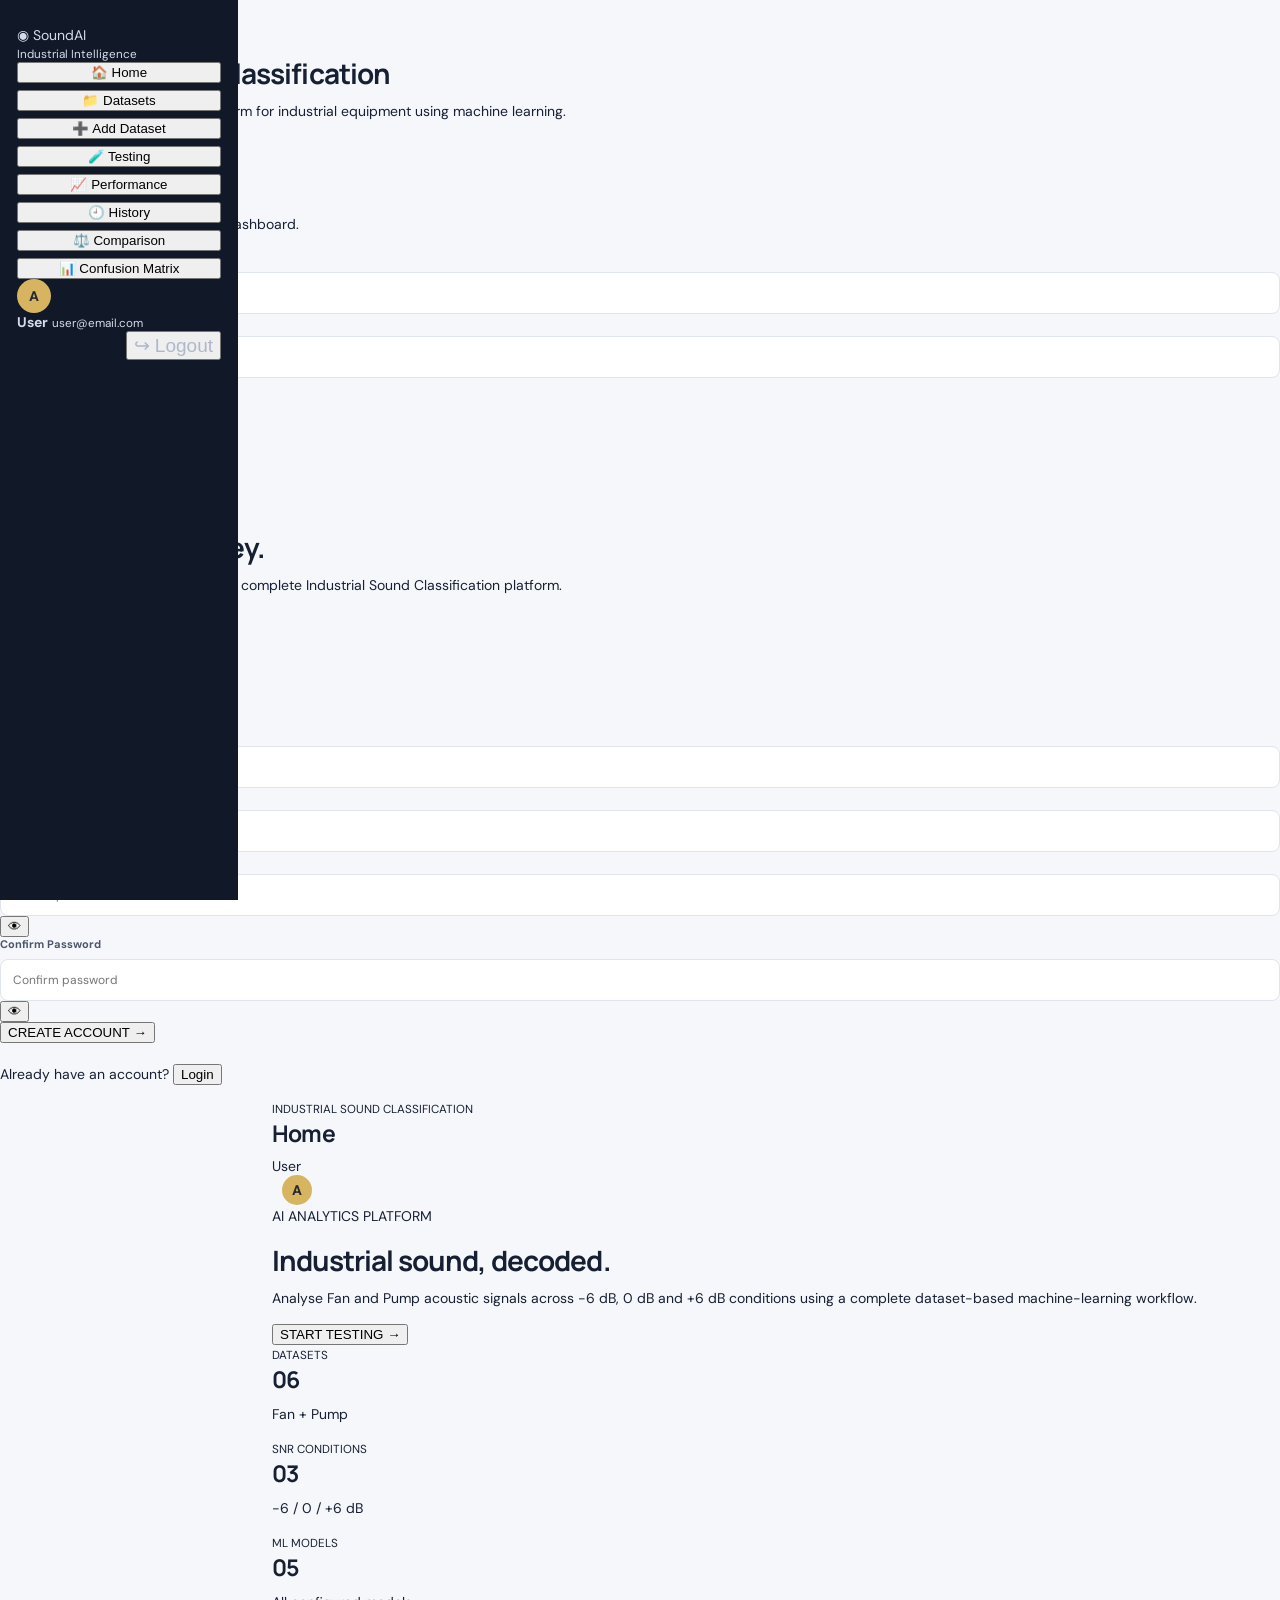
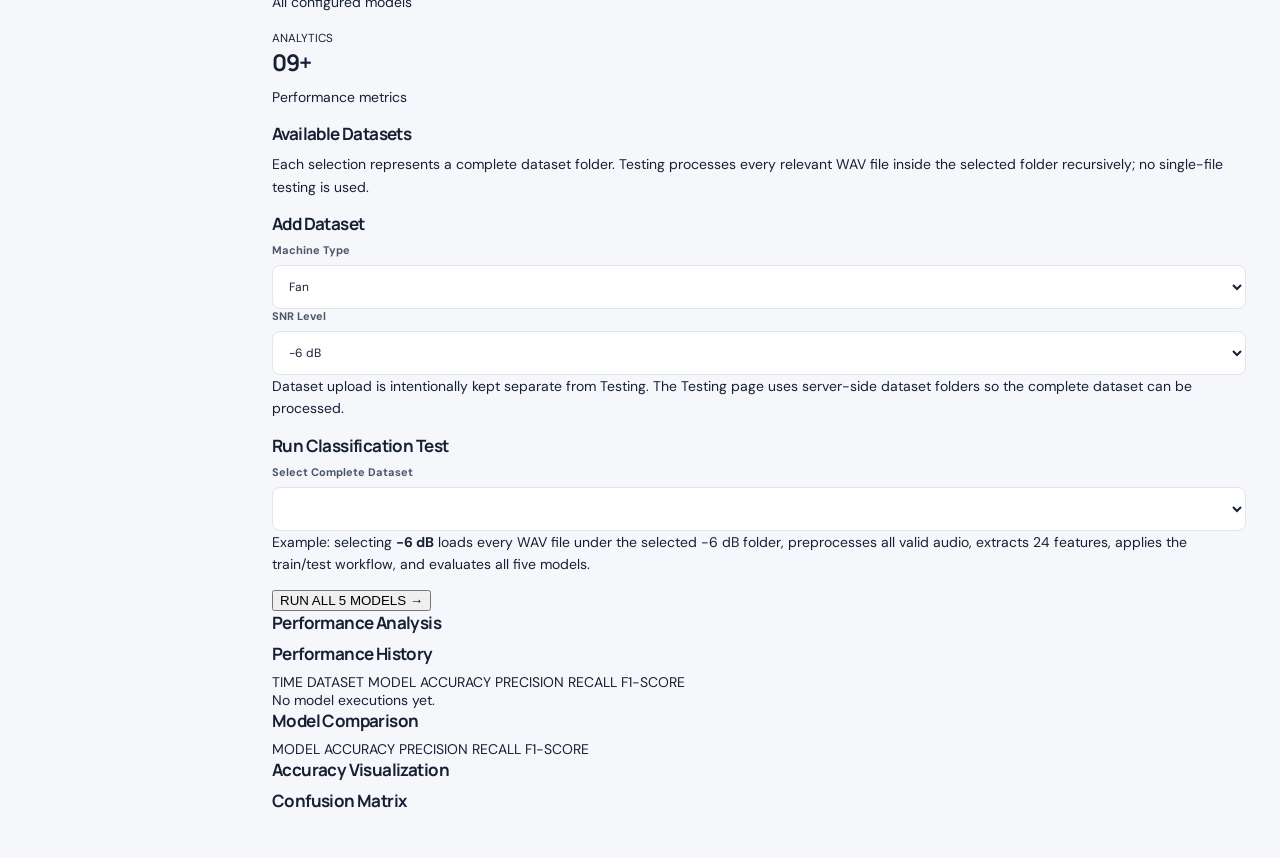
<file: index.html>
<!DOCTYPE html>
<html lang="en">
<head>
<meta charset="UTF-8">
<meta name="viewport" content="width=device-width, initial-scale=1.0">
<title>SoundAI — Industrial Sound Classification</title>
<link rel="stylesheet" href="/style.css">
</head>
<body>

<!-- LOGIN -->
<div id="loginPage" class="auth-page">
    <div class="brand-section">
        <div class="logo">◉ Sound<span>AI</span></div>
        <div class="brand-content">
            <p class="tag">INDUSTRIAL INTELLIGENCE</p>
            <h1>Industrial Sound <span>Classification</span></h1>
            <p class="description">
                AI-powered acoustic analysis platform for industrial
                equipment using machine learning.
            </p>
        </div>
    </div>

    <div class="login-section">
        <div class="login-box">
            <p class="tag">WELCOME BACK</p>
            <h2>Sign In</h2>
            <p class="sub-text">Login to access your classification dashboard.</p>

            <form id="loginForm">
                <label>Email</label>
                <input id="loginEmail" type="email" placeholder="Enter your email" required>

                <label>Password</label>
                <div class="password-wrapper">
                    <input id="loginPassword" type="password"
                           placeholder="Enter your password" required>
                    <button type="button" class="eye-btn"
                            onclick="togglePassword('loginPassword',this)"
                            title="Show password" aria-label="Show password">👁</button>
                </div>

                <div id="loginMessage" class="message"></div>
                <button class="main-btn" type="submit">LOGIN →</button>
            </form>

            <div class="or"><span>OR</span></div>

            <p class="register-text">
                New user?
                <button type="button" onclick="showRegister()">Create an account</button>
            </p>
        </div>
    </div>
</div>


<!-- REGISTER / ACCOUNT -->
<div id="registerPage" class="auth-page hidden">
    <div class="brand-section">
        <div class="logo">◉ Sound<span>AI</span></div>
        <div class="brand-content">
            <p class="tag">CREATE ACCOUNT</p>
            <h1>Start your <span>AI journey.</span></h1>
            <p class="description">
                Create your account and access the complete Industrial Sound
                Classification platform.
            </p>
        </div>
    </div>

    <div class="login-section">
        <div class="login-box">
            <p class="tag">GET STARTED</p>
            <h2>Create Account</h2>
            <p class="sub-text">Register to access the platform.</p>

            <form id="registerForm">
                <label>Full Name</label>
                <input id="registerName" type="text" placeholder="Enter your name" required>

                <label>Email</label>
                <input id="registerEmail" type="email" placeholder="Enter your email" required>

                <label>Password</label>
                <div class="password-wrapper">
                    <input id="registerPassword" type="password"
                           placeholder="Create password" required>
                    <button type="button" class="eye-btn"
                            onclick="togglePassword('registerPassword',this)"
                            title="Show password" aria-label="Show password">👁</button>
                </div>

                <label>Confirm Password</label>
                <div class="password-wrapper">
                    <input id="confirmPassword" type="password"
                           placeholder="Confirm password" required>
                    <button type="button" class="eye-btn"
                            onclick="togglePassword('confirmPassword',this)"
                            title="Show password" aria-label="Show password">👁</button>
                </div>

                <div id="registerMessage" class="message"></div>
                <button class="main-btn" type="submit">CREATE ACCOUNT →</button>
            </form>

            <p class="register-text" style="margin-top:20px">
                Already have an account?
                <button type="button" onclick="showLogin()">Login</button>
            </p>
        </div>
    </div>
</div>


<!-- DASHBOARD -->
<div id="dashboard" class="hidden">
    <aside class="sidebar">
        <div class="sidebar-logo">
            <div class="logo">◉ Sound<span>AI</span></div>
            <small>Industrial Intelligence</small>
        </div>

        <nav>
            <button class="nav active" data-page="home" onclick="openPage('home',this)">🏠 Home</button>
            <button class="nav" data-page="datasets" onclick="openPage('datasets',this)">📁 Datasets</button>
            <button class="nav" data-page="addDataset" onclick="openPage('addDataset',this)">➕ Add Dataset</button>
            <button class="nav" data-page="testing" onclick="openPage('testing',this)">🧪 Testing</button>
            <button class="nav" data-page="performance" onclick="openPage('performance',this)">📈 Performance</button>
            <button class="nav" data-page="history" onclick="openPage('history',this)">🕘 History</button>
            <button class="nav" data-page="comparison" onclick="openPage('comparison',this)">⚖️ Comparison</button>
            <button class="nav" data-page="confusion" onclick="openPage('confusion',this)">📊 Confusion Matrix</button>
        </nav>

        <div class="sidebar-user">
            <div class="avatar" id="sidebarAvatar">A</div>
            <div class="sidebar-user-info">
                <strong id="sidebarName">User</strong>
                <small id="sidebarEmail">user@email.com</small>
            </div>
        </div>

        <button class="logout" onclick="logout()">↪ Logout</button>
    </aside>

    <main class="main">
        <header>
            <div>
                <small>INDUSTRIAL SOUND CLASSIFICATION</small>
                <h2 id="pageTitle">Home</h2>
            </div>

            <div class="user-top">
                <span class="online"></span>
                <span id="topUserName">User</span>
                <div class="avatar top-avatar" id="topAvatar">A</div>
            </div>
        </header>


        <!-- HOME -->
        <section id="home" class="page active-page">
            <div class="hero">
                <p class="tag">AI ANALYTICS PLATFORM</p>
                <h1>Industrial sound, <span>decoded.</span></h1>
                <p>
                    Analyse Fan and Pump acoustic signals across
                    -6 dB, 0 dB and +6 dB conditions using a complete
                    dataset-based machine-learning workflow.
                </p>
                <button class="main-btn" onclick="openPageByName('testing')">
                    START TESTING →
                </button>
            </div>

            <div class="cards">
                <div class="card"><small>DATASETS</small><h2>06</h2><p>Fan + Pump</p></div>
                <div class="card"><small>SNR CONDITIONS</small><h2>03</h2><p>-6 / 0 / +6 dB</p></div>
                <div class="card"><small>ML MODELS</small><h2>05</h2><p>All configured models</p></div>
                <div class="card"><small>ANALYTICS</small><h2>09+</h2><p>Performance metrics</p></div>
            </div>
        </section>


        <!-- DATASETS -->
        <section id="datasets" class="page">
            <h3 class="page-title">Available Datasets</h3>
            <div id="datasetCards" class="dataset-grid"></div>
            <p class="dataset-note">
                Each selection represents a complete dataset folder. Testing
                processes every relevant WAV file inside the selected folder
                recursively; no single-file testing is used.
            </p>
            <div id="datasetMessage" class="message"></div>
        </section>


        <!-- ADD DATASET -->
        <section id="addDataset" class="page">
            <h3 class="page-title">Add Dataset</h3>
            <div class="form-card">
                <label>Machine Type</label>
                <select id="addMachine">
                    <option>Fan</option>
                    <option>Pump</option>
                </select>

                <label>SNR Level</label>
                <select id="addSnr">
                    <option>-6 dB</option>
                    <option>0 dB</option>
                    <option>+6 dB</option>
                </select>

                <p class="dataset-note">
                    Dataset upload is intentionally kept separate from Testing.
                    The Testing page uses server-side dataset folders so the
                    complete dataset can be processed.
                </p>
            </div>
        </section>


        <!-- TESTING -->
        <section id="testing" class="page">
            <h3 class="page-title">Run Classification Test</h3>

            <div class="form-card">
                <label>Select Complete Dataset</label>
                <select id="testDataset"></select>

                <p class="dataset-note">
                    Example: selecting <b>-6 dB</b> loads every WAV file under
                    the selected -6 dB folder, preprocesses all valid audio,
                    extracts 24 features, applies the train/test workflow,
                    and evaluates all five models.
                </p>

                <div id="testMessage" class="message"></div>

                <button id="runModelsButton" class="main-btn" type="button">
                    RUN ALL 5 MODELS →
                </button>

                <div id="testStatus" class="run-status"></div>
            </div>
        </section>


        <!-- PERFORMANCE -->
        <section id="performance" class="page">
            <h3 class="page-title">Performance Analysis</h3>
            <div id="performanceCards"></div>
        </section>


        <!-- HISTORY -->
        <section id="history" class="page">
            <h3 class="page-title">Performance History</h3>

            <div class="history">
                <div class="history-head">
                    <span>TIME</span>
                    <span>DATASET</span>
                    <span>MODEL</span>
                    <span>ACCURACY</span>
                    <span>PRECISION</span>
                    <span>RECALL</span>
                    <span>F1-SCORE</span>
                </div>

                <div id="historyBody">
                    <div class="empty">No model executions yet.</div>
                </div>
            </div>
        </section>


        <!-- COMPARISON -->
        <section id="comparison" class="page">
            <h3 class="page-title">Model Comparison</h3>

            <div class="comparison">
                <div class="comparison-head">
                    <span>MODEL</span>
                    <span>ACCURACY</span>
                    <span>PRECISION</span>
                    <span>RECALL</span>
                    <span>F1-SCORE</span>
                </div>
                <div id="comparisonBody"></div>
            </div>

            <div class="comparison-bars">
                <h3>Accuracy Visualization</h3>
                <div id="comparisonBars"></div>
            </div>
        </section>


        <!-- CONFUSION -->
        <section id="confusion" class="page">
            <h3 class="page-title">Confusion Matrix</h3>
            <div id="confusionContainer"></div>
        </section>
    </main>
</div>

<script src="/app.js"></script>
</body>
</html>
</file>
<file: style.css>
@import url('https://fonts.googleapis.com/css2?family=DM+Sans:wght@400;500;600;700&family=Manrope:wght@400;500;600;700;800&display=swap');
:root{--bg:#f5f7fb;--card:#fff;--ink:#172033;--muted:#7a8498;--line:#e7ebf2;--gold:#d5a441;--navy:#111827;--blue:#5277e8;--green:#22a17a;--shadow:0 12px 35px rgba(27,40,70,.055)}*{box-sizing:border-box}body{margin:0;background:var(--bg);color:var(--ink);font-family:'DM Sans',sans-serif;font-size:14px}h1,h2,h3,h4,p{margin-top:0}h1,h2,h3{font-family:Manrope,sans-serif;letter-spacing:-.035em}h1{font-size:28px;margin-bottom:8px}h2{font-size:23px;margin-bottom:8px}h3{font-size:17px;margin-bottom:8px}p{line-height:1.6}.muted,.hint{color:var(--muted)}.small{font-size:12px}.gold{color:var(--gold)}.eyebrow{font-size:10px;font-weight:800;letter-spacing:.15em;color:#8b93a5;margin-bottom:8px}.sidebar{position:fixed;inset:0 auto 0 0;width:238px;background:#111827;color:#d5dbea;padding:26px 17px;display:flex;flex-direction:column;z-index:5}.brand{display:flex;gap:12px;align-items:center;padding:0 12px 36px;font-family:Manrope;font-weight:800;font-size:18px;color:#fff}.brand-icon{display:grid;place-items:center;width:37px;height:37px;border-radius:12px;background:#d5a441;color:#111827;font-size:22px}.brand small{display:block;font:700 9px 'DM Sans';letter-spacing:.18em;color:#8791a6;margin-top:4px}.sidebar nav{display:grid;gap:7px}.sidebar nav a{padding:13px 14px;border-radius:10px;text-decoration:none;color:#9ba5b9;font-weight:600;display:flex;gap:13px;align-items:center}.sidebar nav a:first-child,.sidebar nav a:hover{background:#273143;color:#fff}.sidebar nav a:first-child{box-shadow:inset 3px 0 var(--gold)}.sidebar nav a span{font-size:13px}.side-bottom{margin-top:auto;border-top:1px solid #2a3446;padding:18px 7px 0;display:flex;align-items:center;gap:10px}.avatar,.top-avatar{display:grid;place-items:center;border-radius:50%;background:#d7b45f;color:#242a35;font-weight:800;width:34px;height:34px}.user-meta{display:grid;gap:4px;font-size:12px}.user-meta small{color:#8995aa}.logout{margin-left:auto;color:#aeb8c9;text-decoration:none;font-size:19px}.main{margin-left:238px;padding:0 34px 38px;min-height:100vh}.topbar{height:100px;display:flex;justify-content:space-between;align-items:center;border-bottom:1px solid var(--line);margin-bottom:28px}.topbar h2{margin:0}.top-right{display:flex;align-items:center;gap:9px;font-size:10px;font-weight:800;letter-spacing:.1em;color:#8a93a4}.live-dot{width:7px;height:7px;border-radius:50%;background:#32b88d}.top-avatar{width:30px;height:30px;margin-left:10px}.welcome-row{display:flex;justify-content:space-between;align-items:center;gap:20px;margin-bottom:22px}.welcome-row h1{font-size:24px}.welcome-row p,.page-intro p{margin-bottom:0}.btn{display:inline-flex;align-items:center;justify-content:center;gap:15px;padding:12px 17px;border-radius:9px;border:0;font:700 12px 'DM Sans';cursor:pointer;text-decoration:none;transition:.2s}.btn:disabled{opacity:.55;cursor:not-allowed}.primary{background:#172033;color:white;box-shadow:0 5px 12px #1820331a}.primary:hover{background:#29364e;transform:translateY(-1px)}.primary span{color:#e4bf69;font-size:17px}.full{width:100%;margin-top:18px}.status-banner{display:flex;align-items:center;gap:14px;background:#fff;border:1px solid var(--line);border-radius:13px;padding:17px 20px;margin-bottom:22px;box-shadow:var(--shadow)}.status-icon{width:40px;height:40px;border-radius:12px;background:#fdf4df;color:#b5882c;display:grid;place-items:center;font-size:22px}.status-banner b{font-size:13px}.status-banner p{margin:4px 0 0;color:var(--muted);font-size:12px}.status-tag{margin-left:auto;white-space:nowrap;background:#eaf8f1;color:#248661;border-radius:6px;padding:6px 9px;font-size:9px;font-weight:800;letter-spacing:.08em}.status-tag.working{background:#fff4d8;color:#a77917}.metric-grid{display:grid;grid-template-columns:repeat(4,minmax(0,1fr));gap:15px;margin-bottom:31px}.metric-grid.two{grid-template-columns:repeat(2,minmax(0,1fr))}.metric-card{background:#fff;border:1px solid var(--line);border-radius:13px;padding:19px;box-shadow:var(--shadow);min-width:0}.metric-top{display:flex;justify-content:space-between;align-items:center;color:#747e92;font-size:11px;font-weight:600}.metric-icon{width:29px;height:29px;display:grid;place-items:center;background:#f2f4fa;color:#7b88a6;border-radius:8px;font-size:16px}.metric-value{font:800 32px Manrope,sans-serif;letter-spacing:-.05em;margin:17px 0 8px}.metric-value small{font-size:17px;color:var(--gold);margin-left:2px}.metric-value.compact{font-size:28px;margin:10px 0}.metric-foot{font-size:11px;color:var(--muted);margin:0}.section-heading,.card-heading{display:flex;align-items:center;justify-content:space-between;gap:15px;margin-bottom:16px}.section-heading h3,.card-heading h3{margin:0}.module-grid{display:grid;grid-template-columns:repeat(3,minmax(0,1fr));gap:15px}.module-card{background:#fff;border:1px solid var(--line);border-radius:13px;padding:21px;text-decoration:none;color:inherit;box-shadow:var(--shadow);transition:.2s}.module-card:hover{transform:translateY(-3px);border-color:#d5bd80}.module-icon{width:42px;height:42px;border-radius:12px;display:grid;place-items:center;font-size:22px;margin-bottom:17px}.blue{background:#e9efff;color:#5277e8}.purple{background:#f1eaff;color:#9369d6}.green{background:#e2f7ef;color:#259f7a}.orange{background:#fff0e5;color:#d47a39}.gold-bg{background:#fbf2d9;color:#b78b2c}.module-card h3{margin-bottom:8px}.module-card p{font-size:12px;color:var(--muted);min-height:40px}.module-link{display:flex;justify-content:space-between;color:#5d6b87;font-size:11px;font-weight:700;margin-top:20px}.module-link b{color:var(--gold);font-size:16px}.footnote{font-size:11px;color:#8a93a4;margin-top:22px}.page-intro{margin:0 0 23px}.page-intro h1{font-size:25px}.path-panel{display:flex;gap:18px;align-items:center;background:#edf1f8;border-radius:10px;padding:14px 16px;margin-bottom:18px;overflow-wrap:anywhere}.path-panel span{font-size:9px;font-weight:800;letter-spacing:.12em;color:#7b8498;white-space:nowrap}.path-panel code{font-size:11px;color:#49546b}.snr-grid{display:grid;grid-template-columns:repeat(3,minmax(0,1fr));gap:15px;margin-bottom:20px}.snr-card,.content-card{background:#fff;border:1px solid var(--line);border-radius:13px;padding:22px;box-shadow:var(--shadow);min-width:0}.snr-symbol{color:var(--gold);font-size:20px}.snr-label{font-weight:800;font-size:12px;margin-top:13px}.snr-count{font:800 30px Manrope;margin-top:6px}.snr-card p{font-size:11px;color:var(--muted);margin:2px 0 14px}.count-track{height:4px;border-radius:8px;background:#edf0f5;overflow:hidden}.count-track span{display:block;height:100%;background:var(--gold);border-radius:8px}.content-card{margin-bottom:19px}.class-count-grid{display:grid;grid-template-columns:repeat(2,minmax(0,1fr));gap:12px}.class-count{display:flex;align-items:center;gap:10px;background:#f8f9fc;padding:13px;border-radius:9px;min-width:0}.class-dot,.history-dot{width:7px;height:7px;border-radius:50%;background:#d5a441;flex-shrink:0}.class-count div{display:grid;gap:4px;min-width:0}.class-count b{font-size:11px}.class-count small{font-size:10px;color:var(--muted)}.class-count strong{margin-left:auto;font:800 19px Manrope}.hint{font-size:11px;line-height:1.6;margin:12px 0 0}.form-grid{display:grid;grid-template-columns:repeat(3,minmax(0,1fr));gap:17px}.full-width{grid-column:1/-1}label{display:block;font-size:11px;font-weight:700;margin-bottom:8px;color:#4c566a}input,select{font:12px 'DM Sans';color:var(--ink);width:100%;border:1px solid #dfe4ed;border-radius:8px;padding:12px;background:#fff;outline:none}input:focus,select:focus{border-color:#d5b15e;box-shadow:0 0 0 3px #d5a4411a}input[type=file]{padding:10px}.test-layout{display:grid;grid-template-columns:minmax(0,1.5fr) minmax(240px,.8fr);gap:18px}.stack-form{display:grid;gap:10px}.stack-form label:not(:first-child){margin-top:7px}.info-card{background:#172033;color:white;border-radius:13px;padding:24px;align-self:start}.info-card h3{font-size:18px}.info-card p,.info-card li{color:#b5bfd0;font-size:12px;line-height:1.8}.info-card ul{padding-left:18px}.result-panel{margin-top:22px;background:#f0faf5;border:1px solid #d5efe2;border-radius:11px;padding:18px}.result-panel h2{color:#1d8a66;margin:10px 0}.result-path{font-size:11px;overflow-wrap:anywhere;color:#6e7a8e}.error-panel{background:#fff3f2;border-color:#f1d6d3}.error-panel h3{color:#a43c33}.table-scroll{overflow-x:auto}table{border-collapse:collapse;width:100%;font-size:11px;white-space:nowrap}th{text-align:left;font-size:9px;text-transform:uppercase;letter-spacing:.06em;color:#7c879b;background:#f8f9fc}th,td{padding:13px 12px;border-bottom:1px solid #edf0f5}td{color:#536078}tbody tr:last-child td{border-bottom:0}.best-pill{font-size:8px;background:#e8f7ef;color:#25835e;border-radius:4px;padding:3px 5px;margin-left:5px}.snr-performance-grid{display:grid;grid-template-columns:repeat(3,minmax(0,1fr));gap:13px}.snr-performance{border:1px solid var(--line);border-radius:10px;padding:15px;min-width:0}.snr-performance .snr-label{margin-top:0}.snr-performance h4{font-size:11px;margin:19px 0 0}.snr-performance .hint{margin:4px 0 9px}.cm-table{font-size:9px}.cm-table th,.cm-table td{padding:8px 6px;white-space:normal;overflow-wrap:anywhere}.empty-state{text-align:center;padding:55px 20px;background:#fff;border:1px solid var(--line);border-radius:13px}.empty-state .module-icon{margin:0 auto 15px}.empty-state p{color:var(--muted);font-size:12px}.empty-state .btn{margin-top:10px}.small-empty{padding:30px}.history-details{white-space:normal;min-width:200px;max-width:600px;overflow-wrap:anywhere}.nowrap{white-space:nowrap}.history-dot{display:inline-block;margin-right:8px;background:#8e7bd7}.flash-wrap{margin-bottom:15px}.flash{padding:12px 15px;border-radius:8px;margin-bottom:7px;font-size:12px}.flash.success{background:#e8f8ef;color:#20784f}.flash.error{background:#fff0ef;color:#a43b32}.auth-main{margin:0;padding:0;min-height:100vh}.auth-layout{min-height:100vh;display:grid;grid-template-columns:1fr 1fr;background:white}.auth-art{position:relative;overflow:hidden;background:#131b2a;color:#fff;padding:8vh 8%;display:flex;align-items:center}.art-orbit{position:absolute;border:1px solid #ffffff10;border-radius:50%;width:570px;height:570px;right:-130px;top:-130px}.orbit-two{width:410px;height:410px;right:-45px;top:-50px;border-color:#d5a4412b}.sound-wave{position:absolute;right:9%;top:22%;font-size:145px;color:#d5a44118;transform:rotate(-25deg)}.art-copy{position:relative;max-width:460px}.pill{display:inline-block;border:1px solid #d5a44155;color:#e3bf6d;border-radius:30px;padding:8px 12px;font-size:9px;font-weight:800;letter-spacing:.13em}.art-copy h1{font-size:clamp(42px,5vw,68px);line-height:1.1;margin:28px 0 18px}.art-copy p{max-width:380px;color:#aeb8c8;font-size:14px}.mini-stats{display:flex;gap:38px;margin-top:55px}.mini-stats div{display:grid;gap:7px}.mini-stats b{font:800 20px Manrope;color:#f0d48e}.mini-stats small{font-size:10px;color:#9da8bb}.auth-form-wrap{display:grid;place-items:center;padding:35px}.auth-form{width:min(100%,370px)}.form-icon{width:44px;height:44px;display:grid;place-items:center;background:#fbf3df;color:#b88b2c;border-radius:13px;font-size:22px;margin-bottom:28px}.auth-form h2{font-size:26px;margin:0 0 8px}.auth-form .muted{font-size:12px;margin-bottom:28px}.auth-form label{margin-top:17px}.auth-form input{padding:13px}.password-wrap{position:relative}.password-wrap input{padding-right:45px}.toggle-password{position:absolute;right:7px;top:5px;border:0;background:transparent;color:#7c8799;height:35px;width:35px;cursor:pointer;font-size:17px}.auth-switch{text-align:center;font-size:11px;color:#7b8496;margin-top:22px}.auth-switch a{color:#a87c21;font-weight:800;text-decoration:none}.security-note{text-align:center;color:#9aa3b2;font-size:10px;margin-top:25px}.hint{font-size:10px}.auth-form .hint{margin-top:8px}.auth-form .btn{padding:14px}.auth-form .btn span{margin-left:auto}.auth-form .btn{margin-top:12px}
@media(max-width:1100px){.sidebar{width:205px}.main{margin-left:205px;padding:0 22px 30px}.metric-grid{grid-template-columns:repeat(2,minmax(0,1fr))}.module-grid{grid-template-columns:repeat(2,minmax(0,1fr))}.snr-performance-grid{grid-template-columns:1fr}.snr-performance{display:block}.auth-art{padding:6vh 7%}.mini-stats{gap:18px}}@media(max-width:760px){.sidebar{position:relative;width:100%;height:auto;padding:13px 15px}.brand{padding:0 5px 13px}.sidebar nav{display:flex;overflow-x:auto;gap:4px}.sidebar nav a{padding:9px 11px;white-space:nowrap}.sidebar nav a span{font-size:11px}.side-bottom{display:none}.main{margin-left:0;padding:0 15px 25px}.topbar{height:80px;margin-bottom:20px}.top-right{display:none}.welcome-row{align-items:flex-start;flex-direction:column}.metric-grid,.metric-grid.two{grid-template-columns:repeat(2,minmax(0,1fr));gap:10px}.metric-card{padding:14px}.metric-value{font-size:27px}.module-grid,.snr-grid{grid-template-columns:1fr}.module-card p{min-height:0}.class-count-grid,.form-grid,.test-layout{grid-template-columns:1fr}.full-width{grid-column:auto}.auth-layout{grid-template-columns:1fr}.auth-art{min-height:310px;padding:35px 27px}.art-copy h1{font-size:42px;margin:18px 0 12px}.art-copy p{font-size:12px}.mini-stats{margin-top:24px}.mini-stats b{font-size:17px}.auth-form-wrap{padding:40px 25px}.snr-performance-grid{grid-template-columns:1fr}.path-panel{align-items:flex-start;flex-direction:column;gap:8px}.section-heading{align-items:flex-start}.status-banner{align-items:flex-start}.status-tag{font-size:8px}.page-intro h1{font-size:23px}}
</file>
